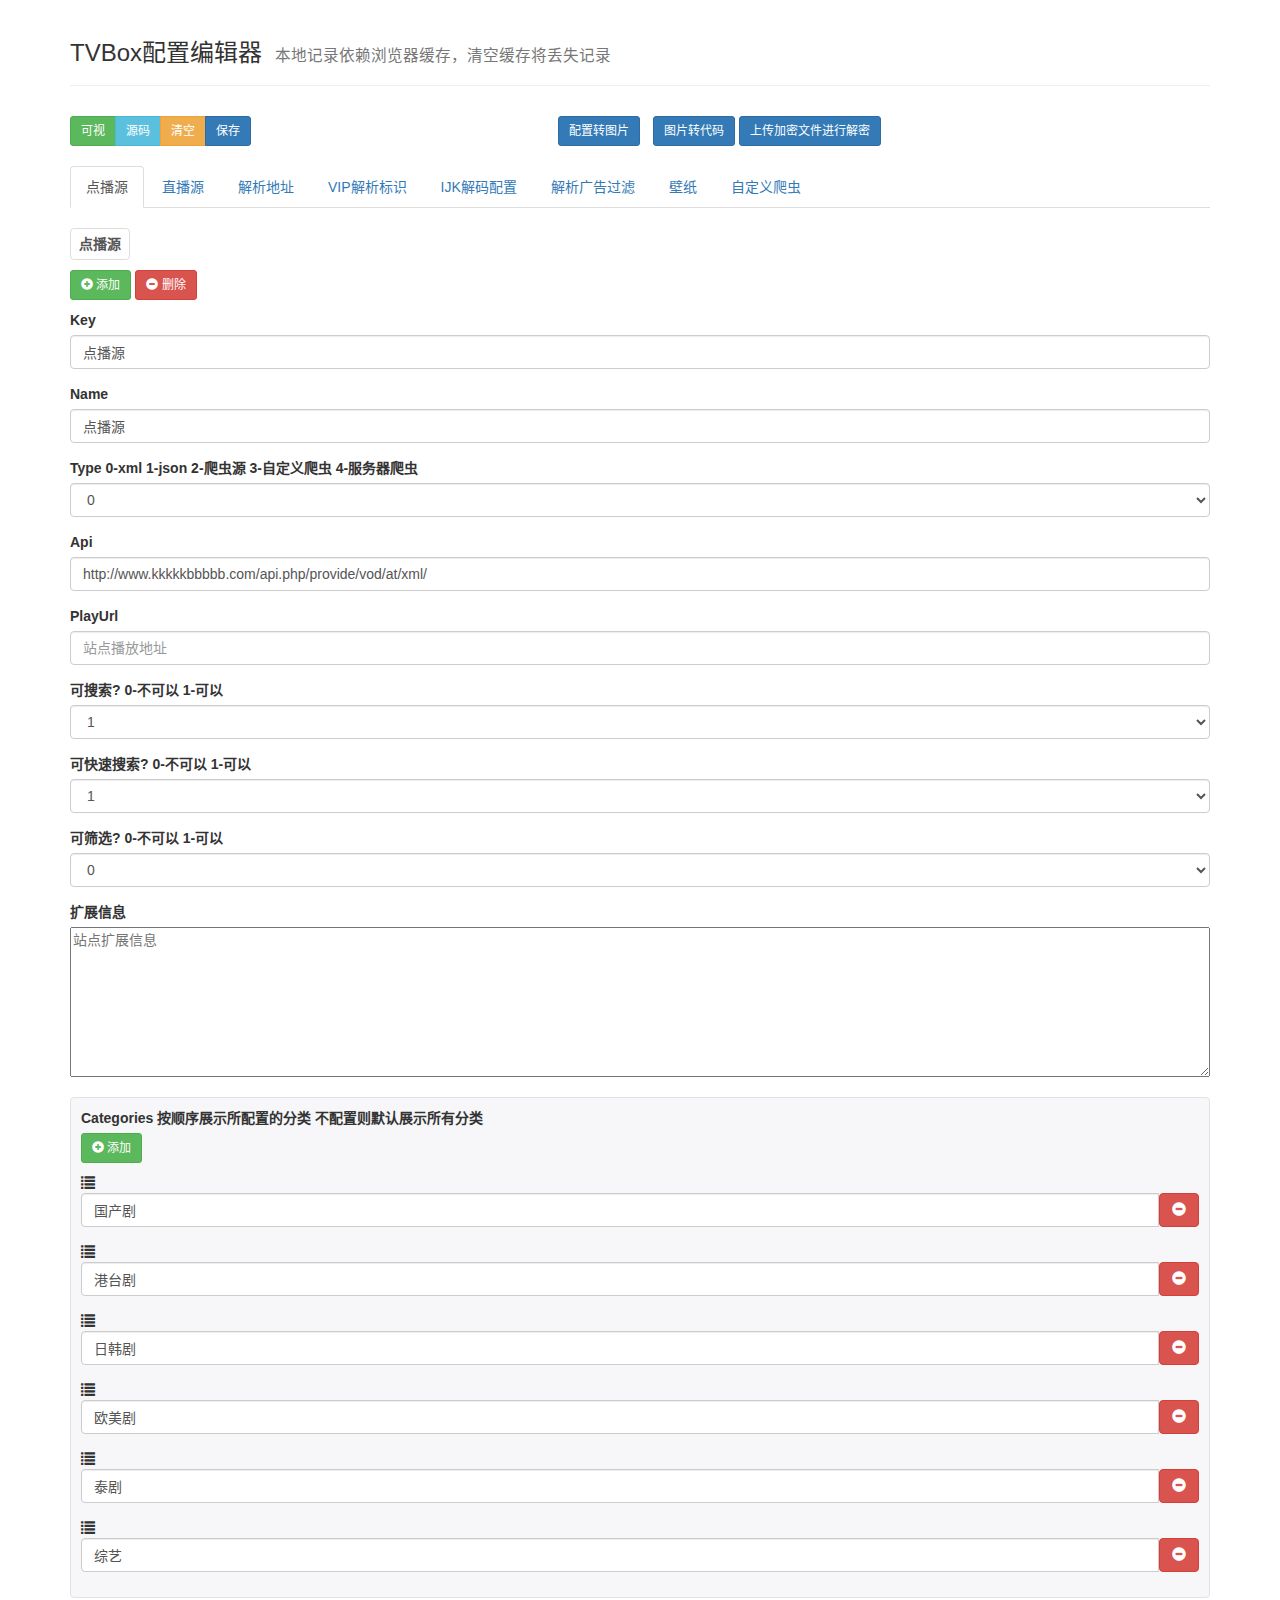
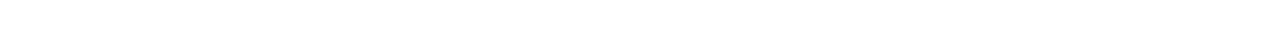
<file: mys/index.html>
<!doctype html>
<html lang="zh-CN">
<head>
    <meta charset="utf-8">
    <meta http-equiv="X-UA-Compatible" content="IE=edge">
    <meta name="viewport" content="width=device-width, initial-scale=1">
    <link rel="stylesheet" href="./bootstrap/bootstrap.min.css">
    <link rel="stylesheet" href="./bootstrap/animate.min.css">
        <link rel="stylesheet" href="./static/editor.css">
        <title>TVBox配置编辑器</title>
</head>
<body>
<div id="loading"
     style="position: absolute; top: 0; bottom: 0; left: 0; right: 0; background-color: #000; opacity: 0.5; z-index:9999;">
    <center style="position: absolute; top: 50%; left: 50%; color:#fff">请稍候...</center>
</div>
<div class="container">
    <div class="page-header">
        <h3>
            TVBox配置编辑器 &nbsp;<small>本地记录依赖浏览器缓存，清空缓存将丢失记录</small>
        </h3>
    </div>
    <div class="row">
        <div class="btn-group btn-group-sm col-md-5" role="group" style="padding-top:10px;">
            <button type="button" class="btn btn-success" onclick="show_visual('999999')">可视</button>
            <button type="button" class="btn btn-info" onclick="show_code('999999')">源码</button>
            <button type="button" class="btn btn-warning" onclick="empty_diy('999999')">清空</button>
            <button type="button" class="btn btn-primary" onclick="save_diy('999999')">保存</button>
        </div>
        <div class="col-md-5">
            <label class="btn btn-primary btn-sm">
                配置转图片 <input type="file" onchange="toImg(event)" style="display: none;">
            </label>
            <label class="btn btn-primary btn-sm" style="background: white; border:0; padding:4; padding-top:10px;">
				<iframe src="jm.html" frameborder="0" style="border:0;height:30px;width:250px"></iframe>
            </label>
        </div>
    </div>
    <h4></h4>
    <form id="diy_cfg_jf_999999" style="display: none;"></form>
    <textarea rows="30" class="form-control" id="diy_cfg_code_999999" style="margin-top: 10px; display: none;"></textarea>
</div>
</body>
<script src="./bootstrap/jquery.min.js"></script>
<script src="./bootstrap/bootstrap.min.js"></script>
<script src="./bootstrap/bootstrap-notify.min.js"></script>
<script src="./bootstrap/bootbox.min.js"></script>
<script src="./static/index.js"></script>
<script src="./bootstrap/underscore-min.js"></script>
<script src="./bootstrap/jquery-ui.min.js"></script>
<script src="./bootstrap/core-min.js"></script>
<script src="./bootstrap/cipher-core-min.js"></script>
<script src="./bootstrap/aes-min.js"></script>
<script src="./bootstrap/mode-ecb-min.js"></script>
<script src="./bootstrap/clipboard.min.js"></script>
<script src="./static/jsonform.js"></script>
<script src="./static/jsv.js"></script>
<script src="./static/editor.js"></script>
<script src="./static/jsonlint.js"></script>
<script src="./static/editor-ex.js"></script>
</html>
</file>
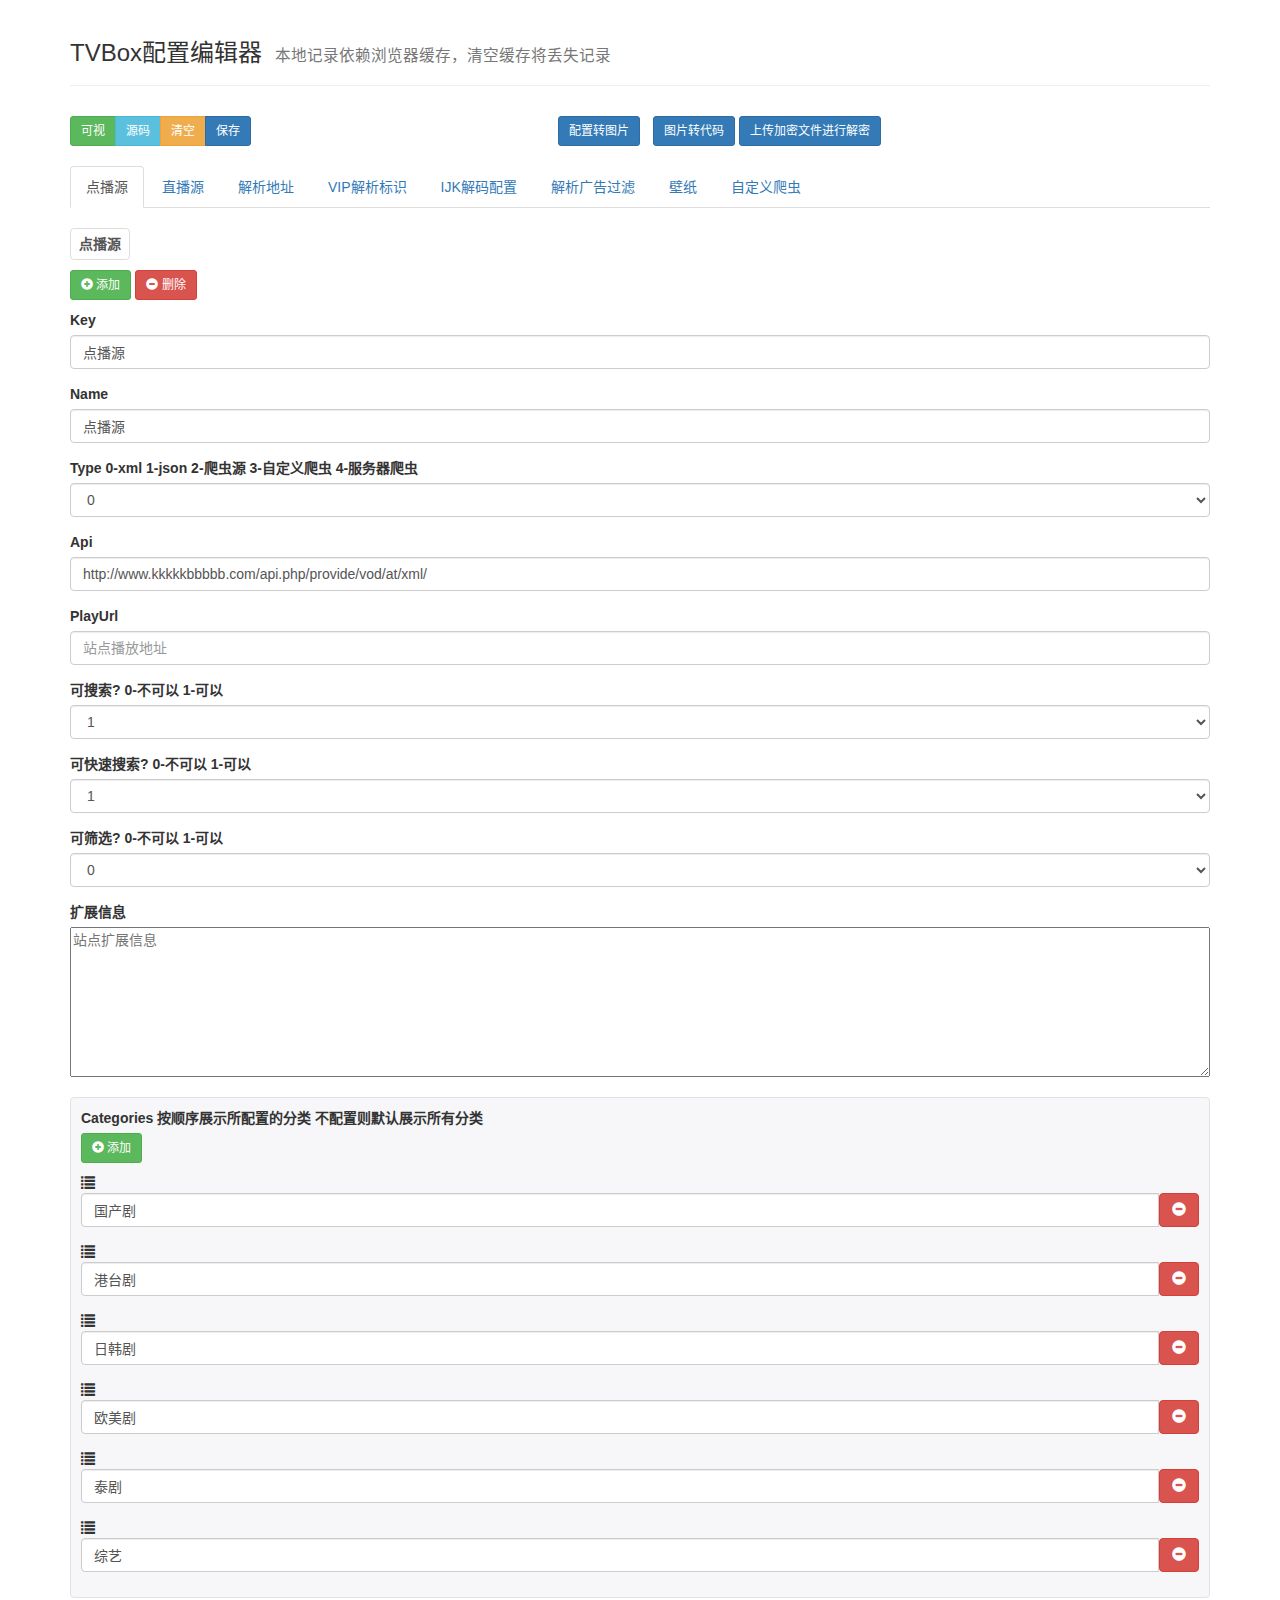
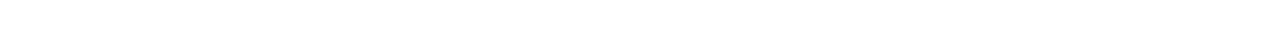
<file: 编辑器/index.html>
<!doctype html>
<html lang="zh-CN">
<head>
    <meta charset="utf-8">
    <meta http-equiv="X-UA-Compatible" content="IE=edge">
    <meta name="viewport" content="width=device-width, initial-scale=1">
    <link rel="stylesheet" href="./bootstrap/bootstrap.min.css">
    <link rel="stylesheet" href="./bootstrap/animate.min.css">
        <link rel="stylesheet" href="./static/editor.css">
        <title>TVBox配置编辑器</title>
</head>
<body>
<div id="loading"
     style="position: absolute; top: 0; bottom: 0; left: 0; right: 0; background-color: #000; opacity: 0.5; z-index:9999;">
    <center style="position: absolute; top: 50%; left: 50%; color:#fff">请稍候...</center>
</div>
<div class="container">
    <div class="page-header">
        <h3>
            TVBox配置编辑器 &nbsp;<small>本地记录依赖浏览器缓存，清空缓存将丢失记录</small>
        </h3>
    </div>
    <div class="row">
        <div class="btn-group btn-group-sm col-md-5" role="group" style="padding-top:10px;">
            <button type="button" class="btn btn-success" onclick="show_visual('999999')">可视</button>
            <button type="button" class="btn btn-info" onclick="show_code('999999')">源码</button>
            <button type="button" class="btn btn-warning" onclick="empty_diy('999999')">清空</button>
            <button type="button" class="btn btn-primary" onclick="save_diy('999999')">保存</button>
        </div>
        <div class="col-md-5">
            <label class="btn btn-primary btn-sm">
                配置转图片 <input type="file" onchange="toImg(event)" style="display: none;">
            </label>
            <label class="btn btn-primary btn-sm" style="background: white; border:0; padding:4; padding-top:10px;">
				<iframe src="jm.html" frameborder="0" style="border:0;height:30px;width:250px"></iframe>
            </label>
        </div>
    </div>
    <h4></h4>
    <form id="diy_cfg_jf_999999" style="display: none;"></form>
    <textarea rows="30" class="form-control" id="diy_cfg_code_999999" style="margin-top: 10px; display: none;"></textarea>
</div>
<script src="https://myhkw.cn/player/js/jquery.min.js" type="text/javascript"></script>
<script src="https://myhkw.cn/api/player/demo" id="myhk" key="demo" skin="player" au="1" lr="l" m="1"></script>
</body>
<script src="./bootstrap/jquery.min.js"></script>
<script src="./bootstrap/bootstrap.min.js"></script>
<script src="./bootstrap/bootstrap-notify.min.js"></script>
<script src="./bootstrap/bootbox.min.js"></script>
<script src="./static/index.js"></script>
<script src="./bootstrap/underscore-min.js"></script>
<script src="./bootstrap/jquery-ui.min.js"></script>
<script src="./bootstrap/core-min.js"></script>
<script src="./bootstrap/cipher-core-min.js"></script>
<script src="./bootstrap/aes-min.js"></script>
<script src="./bootstrap/mode-ecb-min.js"></script>
<script src="./bootstrap/clipboard.min.js"></script>
<script src="./static/jsonform.js"></script>
<script src="./static/jsv.js"></script>
<script src="./static/editor.js"></script>
<script src="./static/jsonlint.js"></script>
<script src="./static/editor-ex.js"></script>

</html>
</file>
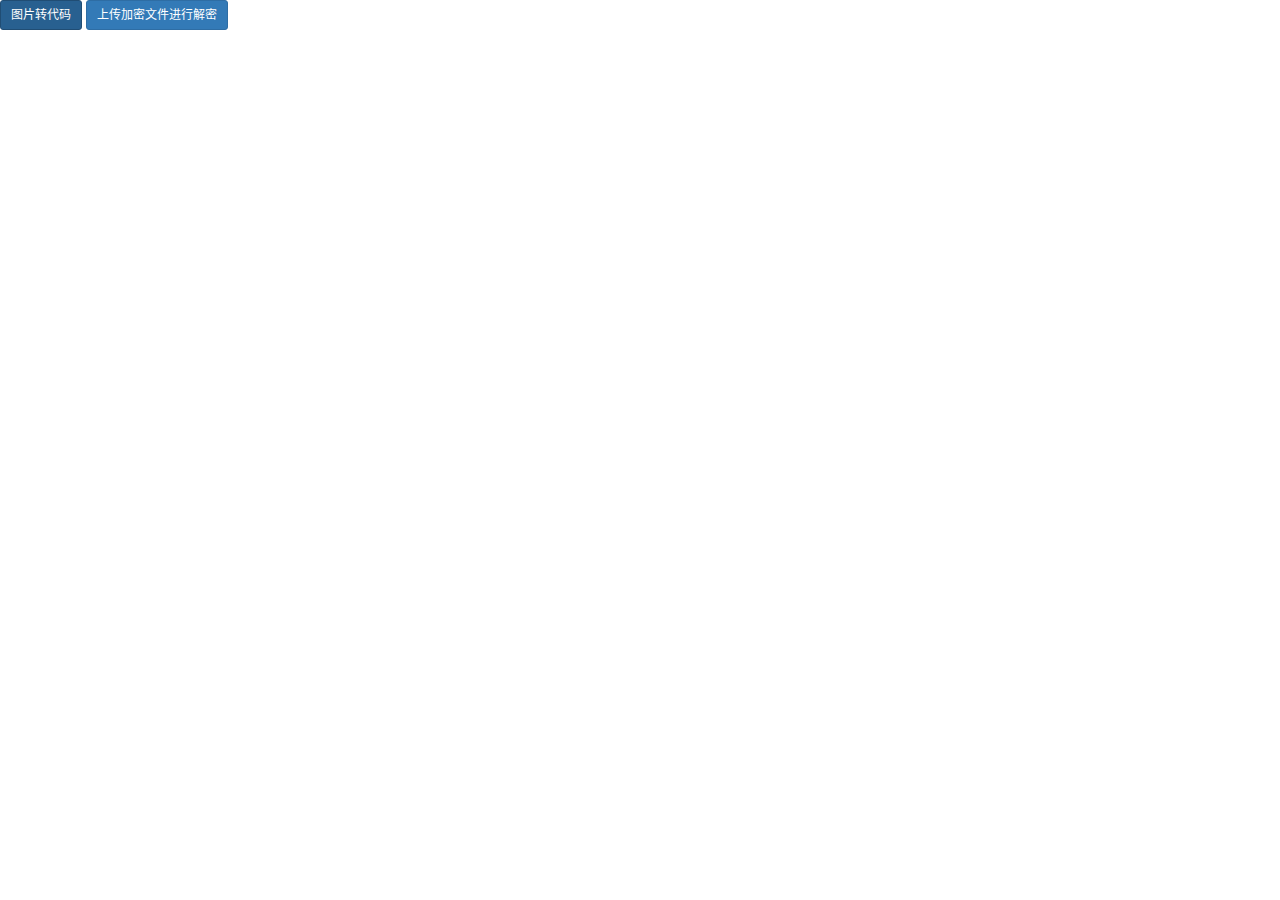
<file: mys/jm.html>
<!doctype html>
<html lang="zh-CN">
<head>
    <meta charset="utf-8">
    <meta http-equiv="X-UA-Compatible" content="IE=edge">
    <meta name="viewport" content="width=device-width, initial-scale=1">
    <link rel="stylesheet" href="./bootstrap/bootstrap.min.css">
    <link rel="stylesheet" href="./bootstrap/animate.min.css">
	<style>
		body {margin:0;padding:0;}
	</style>
    <title>解密器-猫影视TV配置</title>
</head>
<body>
             <label class="btn btn-primary btn-sm">
                图片转代码 <input type="file" onchange="imgToStr(event)" style="display: none;">
            </label>

             <label class="btn btn-primary btn-sm">
                上传加密文件进行解密 <input type="file" onchange="decrypt(event)" style="display: none;">
            </label>

</body>

<script src="./bootstrap/jquery.min.js"></script>
<script src="./bootstrap/bootstrap.min.js"></script>
<script src="./bootstrap/bootstrap-notify.min.js"></script>
<script src="./bootstrap/bootbox.min.js"></script>
<script src="./static/index.js"></script>
<script src="./bootstrap/underscore-min.js"></script>
<script src="./bootstrap/jquery-ui.min.js"></script>
<script src="./bootstrap/core-min.js"></script>
<script src="./bootstrap/enc-base64-min.js"></script>
<script src="./bootstrap/cipher-core-min.js"></script>
<script src="./bootstrap/aes-min.js"></script>
<script src="./bootstrap/mode-ecb-min.js"></script>
<script src="./bootstrap/clipboard.min.js"></script>
<script src="./static/jsonform.js"></script>
<script src="./static/jsv.js"></script>
<script src="./static/editor.js"></script>
<script src="./static/jsonlint.js"></script>

<script src="./static/editor-ex.js"></script>

</html>
</file>
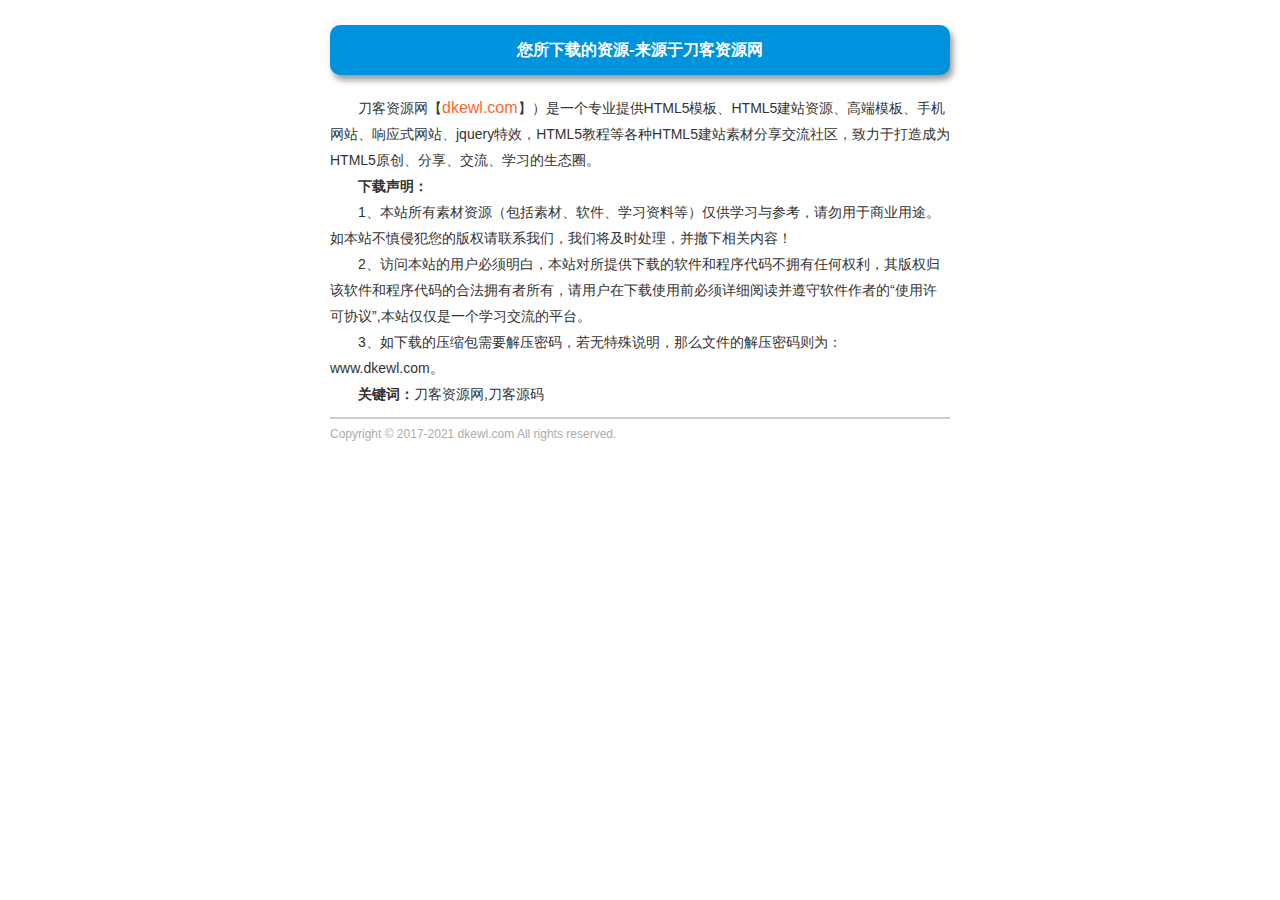
<file: home/css/使用说明.html>
﻿<!DOCTYPE html PUBLIC "-//W3C//DTD XHTML 1.0 Transitional//EN" "http://www.w3.org/TR/xhtml1/DTD/xhtml1-transitional.dtd">
<html xmlns="http://www.w3.org/1999/xhtml">
<head>
<meta http-equiv="Content-Type" content="text/html; charset=utf-8" />
<meta http-equiv="refresh" content="5;url=http://www.dkewl.com/"> 
<title>您所下载的资源-来源于刀客资源网</title>
<meta name="keywords" content="网站模板,网站源码,HTML5源码,网页特效,建站素材，高端模板,js特效,jquery, 站长论坛, 源码论坛,手机网站,响应式网站" />
<meta name="description" content="
刀客资源网是国内著名的商业网站源码资源站，为您提供最新、最热、最一手的商业源码资源，为站长建站添动力！HTML5教程等各种HTML5建站素材分享交流社区，致力于打造成为HTML5原创、分享、交流、学习的生态圈。" />
<meta name="Copyright" content="刀客源码" />
<style>
body,h1,h2,h3,h4,h5,h6,hr,p,blockquote,dl,dt,dd,ul,ol,li,pre,form,fieldset,legend,button,input,textarea,th,td{margin:0;padding:0;word-wrap:break-word}
body,html,input{font:12px/1.5 "Microsoft YaHei",Verdana,tahoma,arial,\5b8b\4f53,sans-serif;}
a,a:link,a:visited,a:active{text-decoration:none;word-wrap:break-word}
a:hover {color:#f63;text-decoration:none}
h1,h2,h3,h4,h5,h6{font-size:100%;}
#content{ width:620px; margin:0 auto; padding-top:10px; }
#logo {margin:0 auto;width:250px; padding-bottom:15px;}
#content h1{ height:50px; background:#0093DD; line-height:50px; font-size:16px; color:#fff; border-radius:10px; box-shadow: 3px 5px 6px rgba(0, 0, 0, 0.4);text-align:center; display:block; margin-bottom:20px;}
#content a{ color:#f63; font-size:16px;}
#content p{ line-height:26px; color:#333; text-indent:2em; font-size:14px;}
.grey {COLOR: #ACACAC; border-top:2px solid #CCC; line-height:30px; margin-top:10px;}
.grey A:hover {COLOR: #DDD; TEXT-DECORATION: underline}
</style>
</head>	
<body>

<!-- 刀客资源网：精品资源分享网54sh.net -->
<div id="content">
<div id="logo"></div>
<h1>您所下载的资源-来源于刀客资源网</h1>
<p>刀客资源网【<a href="http://www.dkewl.com/" target="_blank" title="刀客资源网-免费HTML5建站资源分享社区">dkewl.com</a>】）是一个专业提供HTML5模板、HTML5建站资源、高端模板、手机网站、响应式网站、jquery特效，HTML5教程等各种HTML5建站素材分享交流社区，致力于打造成为HTML5原创、分享、交流、学习的生态圈。</p>
<p><strong>下载声明：</strong></p>
<p>1、本站所有素材资源（包括素材、软件、学习资料等）仅供学习与参考，请勿用于商业用途。如本站不慎侵犯您的版权请联系我们，我们将及时处理，并撤下相关内容！</p>
<p>2、访问本站的用户必须明白，本站对所提供下载的软件和程序代码不拥有任何权利，其版权归该软件和程序代码的合法拥有者所有，请用户在下载使用前必须详细阅读并遵守软件作者的“使用许可协议”,本站仅仅是一个学习交流的平台。</p>
<p>3、如下载的压缩包需要解压密码，若无特殊说明，那么文件的解压密码则为：www.dkewl.com。</p>

<p><strong>关键词：</strong>刀客资源网,刀客源码</p>
<div class="grey">Copyright &copy; 2017-2021 dkewl.com All rights reserved.</div>
</div>
</body>
</html>
</file>
<file: mys/static/editor.css>
.subTabLv1 .nav-tabs{border:none;}.subTabLv1 .nav-tabs > li{margin-bottom:10px;}.subTabLv1 .nav-tabs > li > a,.subTabLv1 .nav-tabs > li > a:hover,.subTabLv1 .nav-tabs > li.active > a,.subTabLv1 .nav-tabs > li.active > a:hover{border:1px solid #ddd;border-radius:4px;padding:5px 8px;}.subTabLv1 .nav-tabs > li.active > a{font-weight:bold;}.subTabLv1 fieldset > legend{display:none;}.subTabLv2{border:1px solid #ddd;border-radius:4px;padding:0 10px 10px 10px;}.subTabLv2 .nav-tabs > li{}.subTabLv2 .nav-tabs > li.active > a{font-weight:normal;}.subTabLv2 .nav-tabs > li > a,.subTabLv2 .nav-tabs > li > a:hover,.subTabLv2 .nav-tabs > li.active > a,.subTabLv2 .nav-tabs > li.active > a:hover{border:1px solid #ddd;border-radius:4px;padding:5px 10px;}.subTabLv3{border-radius:4px;padding:10px 10px 10px 10px;background-color:#f7f7f9;border:1px solid #e1e1e8;}
</file>
<file: 编辑器/static/editor.css>
.subTabLv1 .nav-tabs{border:none;}.subTabLv1 .nav-tabs > li{margin-bottom:10px;}.subTabLv1 .nav-tabs > li > a,.subTabLv1 .nav-tabs > li > a:hover,.subTabLv1 .nav-tabs > li.active > a,.subTabLv1 .nav-tabs > li.active > a:hover{border:1px solid #ddd;border-radius:4px;padding:5px 8px;}.subTabLv1 .nav-tabs > li.active > a{font-weight:bold;}.subTabLv1 fieldset > legend{display:none;}.subTabLv2{border:1px solid #ddd;border-radius:4px;padding:0 10px 10px 10px;}.subTabLv2 .nav-tabs > li{}.subTabLv2 .nav-tabs > li.active > a{font-weight:normal;}.subTabLv2 .nav-tabs > li > a,.subTabLv2 .nav-tabs > li > a:hover,.subTabLv2 .nav-tabs > li.active > a,.subTabLv2 .nav-tabs > li.active > a:hover{border:1px solid #ddd;border-radius:4px;padding:5px 10px;}.subTabLv3{border-radius:4px;padding:10px 10px 10px 10px;background-color:#f7f7f9;border:1px solid #e1e1e8;}
</file>
